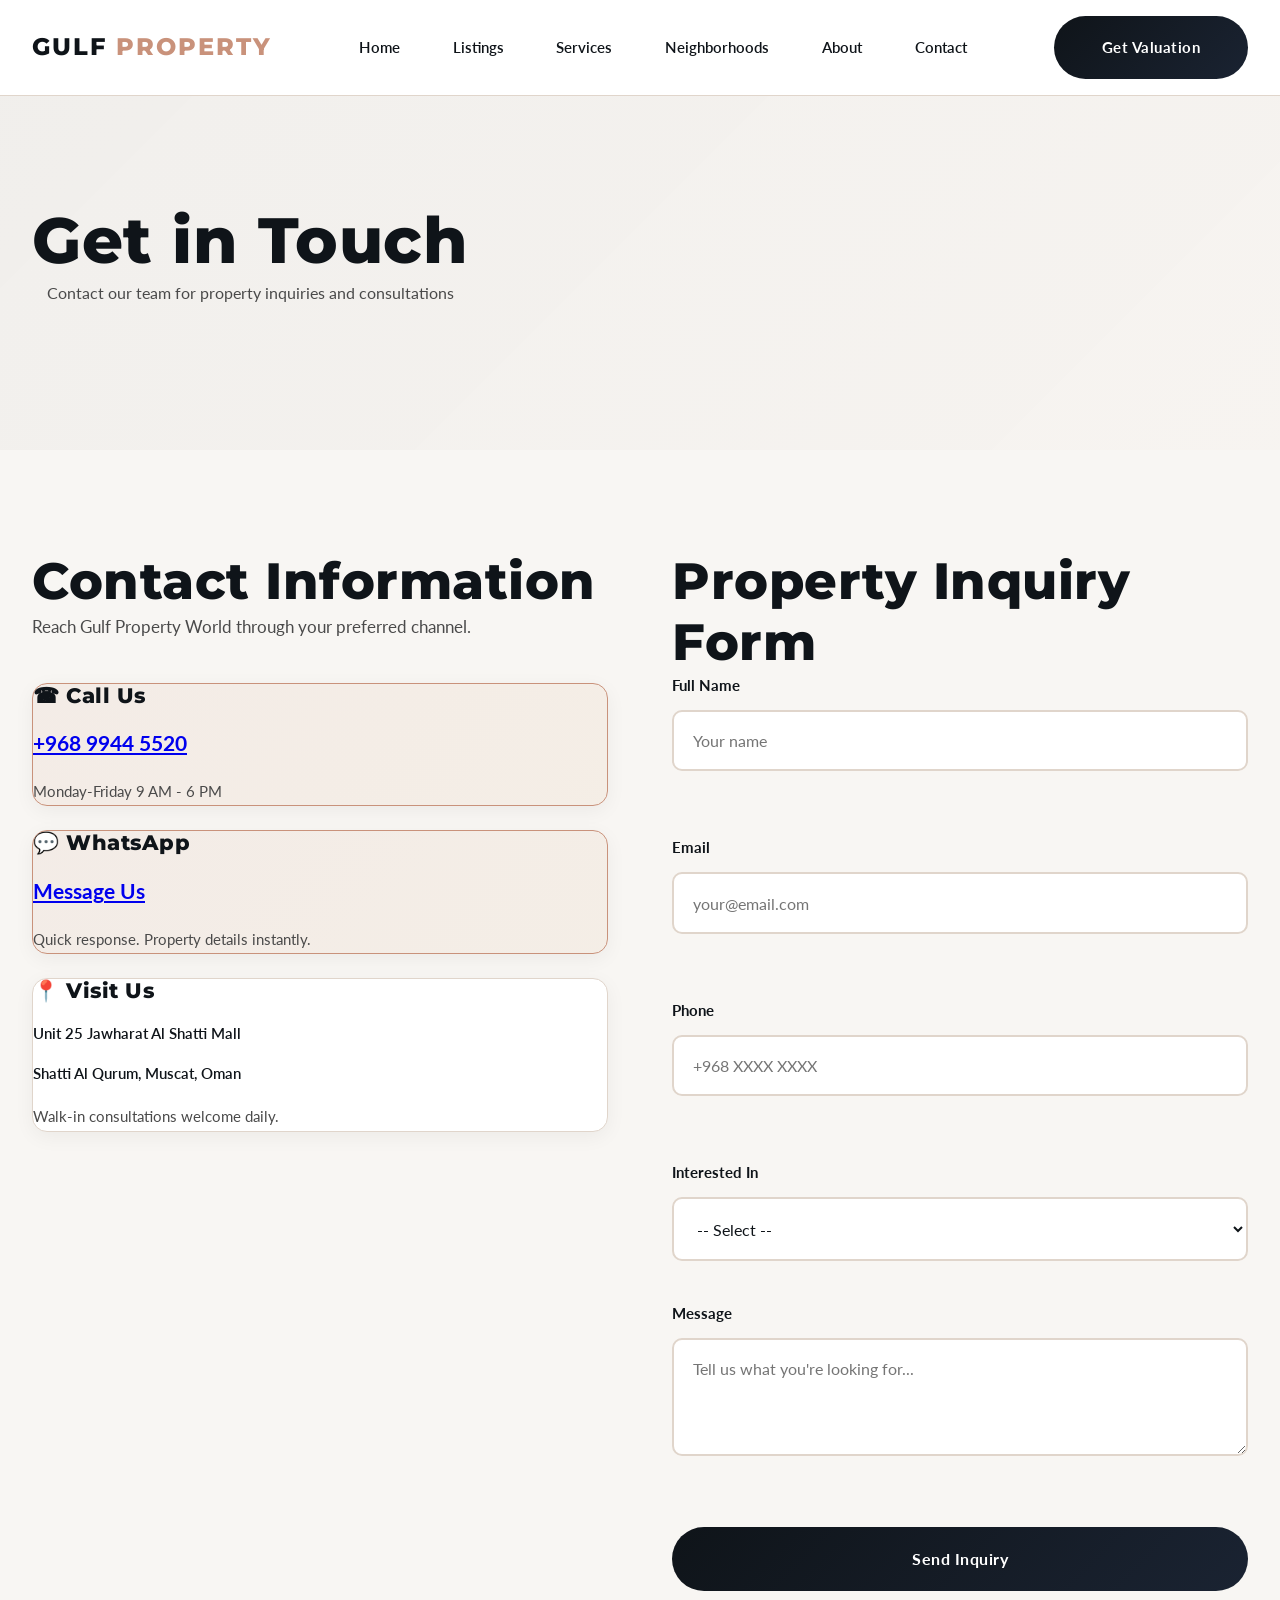
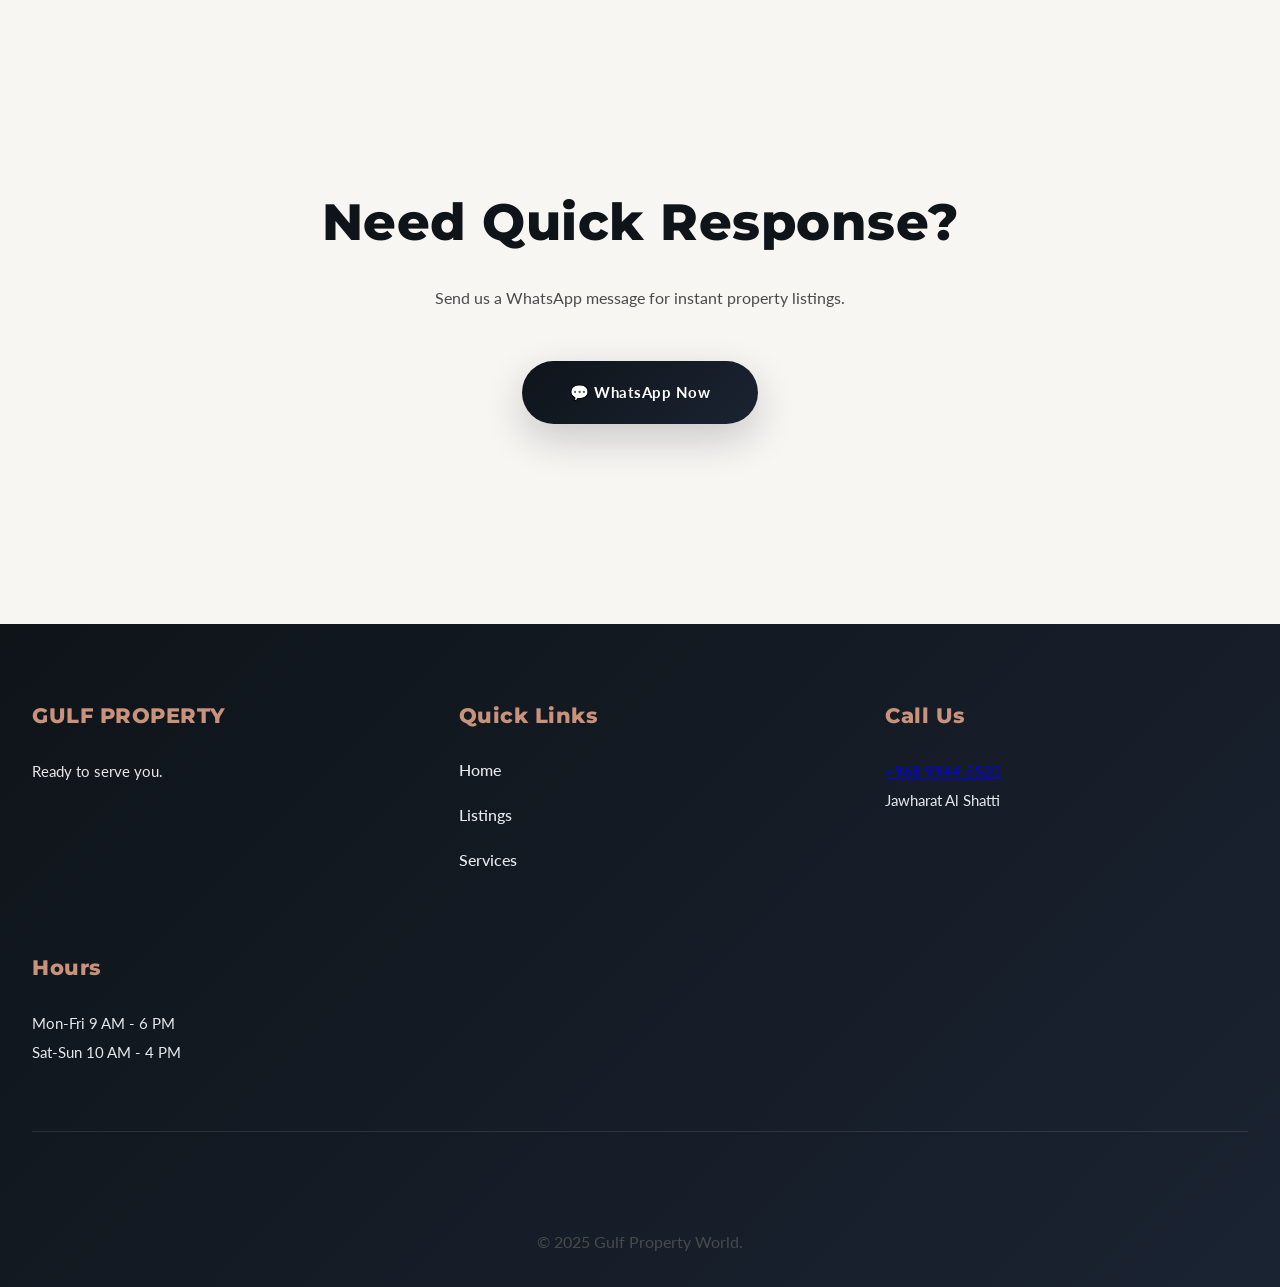
<file: contact.html>
<!DOCTYPE html><html lang="en"><head><meta charset="UTF-8"/><meta name="viewport" content="width=device-width, initial-scale=1.0"/><title>Contact | Gulf Property World</title><link rel="stylesheet" href="styles.css"/></head><body><div id="preloader"><div class="preloader-circle"></div><div class="preloader-text">GULF</div></div><nav><div class="nav-container"><a href="index.html" class="nav-logo">GULF <span>PROPERTY</span></a><ul class="nav-menu"><li><a href="index.html" class="nav-link">Home</a></li><li><a href="#" class="nav-link">Listings</a><div class="dropdown"><a href="listings.html">All</a><a href="listings.html?type=buy">For Sale</a><a href="listings.html?type=rent">Rentals</a></div></li><li><a href="services.html" class="nav-link">Services</a></li><li><a href="neighborhoods.html" class="nav-link">Neighborhoods</a></li><li><a href="about.html" class="nav-link">About</a></li><li><a href="contact.html" class="nav-link">Contact</a></li></ul><a href="contact.html" class="btn nav-cta">Get Valuation</a><button class="hamburger"><span></span><span></span><span></span></button></div></nav><section class="hero" style="min-height:50vh"><div class="hero-bg"></div><div style="position:relative; z-index:2; text-align:center"><h1>Get in Touch</h1><p>Contact our team for property inquiries and consultations</p></div></section><section class="section"><div class="grid-2"><div class="reveal-up"><h2>Contact Information</h2><p style="margin-bottom:2.5rem; font-size:1.08rem; color:var(--text-light)">Reach Gulf Property World through your preferred channel.</p><div class="card" style="margin-bottom:1.5rem; background:linear-gradient(135deg, rgba(201, 146, 123, 0.1) 0%, rgba(212, 165, 116, 0.1) 100%); border-color:var(--accent)"><h3 style="margin-bottom:1rem">☎ Call Us</h3><p style="font-size:1.3rem; color:var(--accent); font-weight:700; margin:1rem 0"><a href="tel:+96899445520">+968 9944 5520</a></p><p style="color:var(--text-light)">Monday-Friday 9 AM - 6 PM</p></div><div class="card" style="margin-bottom:1.5rem; background:linear-gradient(135deg, rgba(201, 146, 123, 0.1) 0%, rgba(212, 165, 116, 0.1) 100%); border-color:var(--accent)"><h3 style="margin-bottom:1rem">💬 WhatsApp</h3><p style="font-size:1.3rem; color:var(--accent); font-weight:700; margin:1rem 0"><a href="https://wa.me/96899445520" target="_blank">Message Us</a></p><p style="color:var(--text-light)">Quick response. Property details instantly.</p></div><div class="card"><h3 style="margin-bottom:1rem">📍 Visit Us</h3><p style="font-weight:600; margin-bottom:0.8rem; color:var(--text)">Unit 25 Jawharat Al Shatti Mall</p><p style="font-weight:600; margin-bottom:1rem; color:var(--text)">Shatti Al Qurum, Muscat, Oman</p><p style="color:var(--text-light)">Walk-in consultations welcome daily.</p></div></div><div class="reveal-up"><h2>Property Inquiry Form</h2><form id="contactForm"><div class="form-group"><label>Full Name</label><input type="text" id="f-name" placeholder="Your name" required/><div class="form-error" id="nameErr"></div></div><div class="form-group"><label>Email</label><input type="email" id="f-email" placeholder="your@email.com" required/><div class="form-error" id="emailErr"></div></div><div class="form-group"><label>Phone</label><input type="tel" id="f-phone" placeholder="+968 XXXX XXXX" required/><div class="form-error" id="phoneErr"></div></div><div class="form-group"><label>Interested In</label><select id="f-service"><option>-- Select --</option><option>Residential Villa</option><option>Apartment</option><option>Investment</option><option>Commercial</option><option>Rental</option></select></div><div class="form-group"><label>Message</label><textarea id="f-msg" placeholder="Tell us what you're looking for..." rows="4" required></textarea><div class="form-error" id="msgErr"></div></div><button type="submit" class="submit-btn" id="submitBtn"><span id="btnTxt">Send Inquiry</span><span id="btnLoad" style="display:none">✓ Sending...</span></button><div class="form-success" id="formSuccess" style="margin-top:2rem; display:none"><h3 style="color:var(--success); margin-bottom:1rem">✓ Thank You!</h3><p style="color:var(--text-light)">We've received your inquiry. Our team will contact you within 2 hours.</p></div></form></div></section><section class="section" style="background:var(--light-bg); text-align:center"><div class="reveal-up"><h2 style="margin-bottom:2rem">Need Quick Response?</h2><p style="margin-bottom:3rem; color:var(--text-light)">Send us a WhatsApp message for instant property listings.</p><a href="https://wa.me/96899445520?text=Hi%20Gulf%20Property%21" target="_blank" class="btn btn-primary">💬 WhatsApp Now</a></div></section><footer><div class="footer-content"><div class="footer-section"><h4>GULF PROPERTY</h4><p>Ready to serve you.</p></div><div class="footer-section"><h4>Quick Links</h4><ul class="footer-links"><li><a href="index.html">Home</a></li><li><a href="listings.html">Listings</a></li><li><a href="services.html">Services</a></li></ul></div><div class="footer-section"><h4>Call Us</h4><p><a href="tel:+96899445520">+968 9944 5520</a></p><p>Jawharat Al Shatti</p></div><div class="footer-section"><h4>Hours</h4><p>Mon-Fri 9 AM - 6 PM</p><p>Sat-Sun 10 AM - 4 PM</p></div></div><div class="footer-bottom"><p>© 2025 Gulf Property World.</p></div></footer><script src="script.js"></script></body></html>
</file>
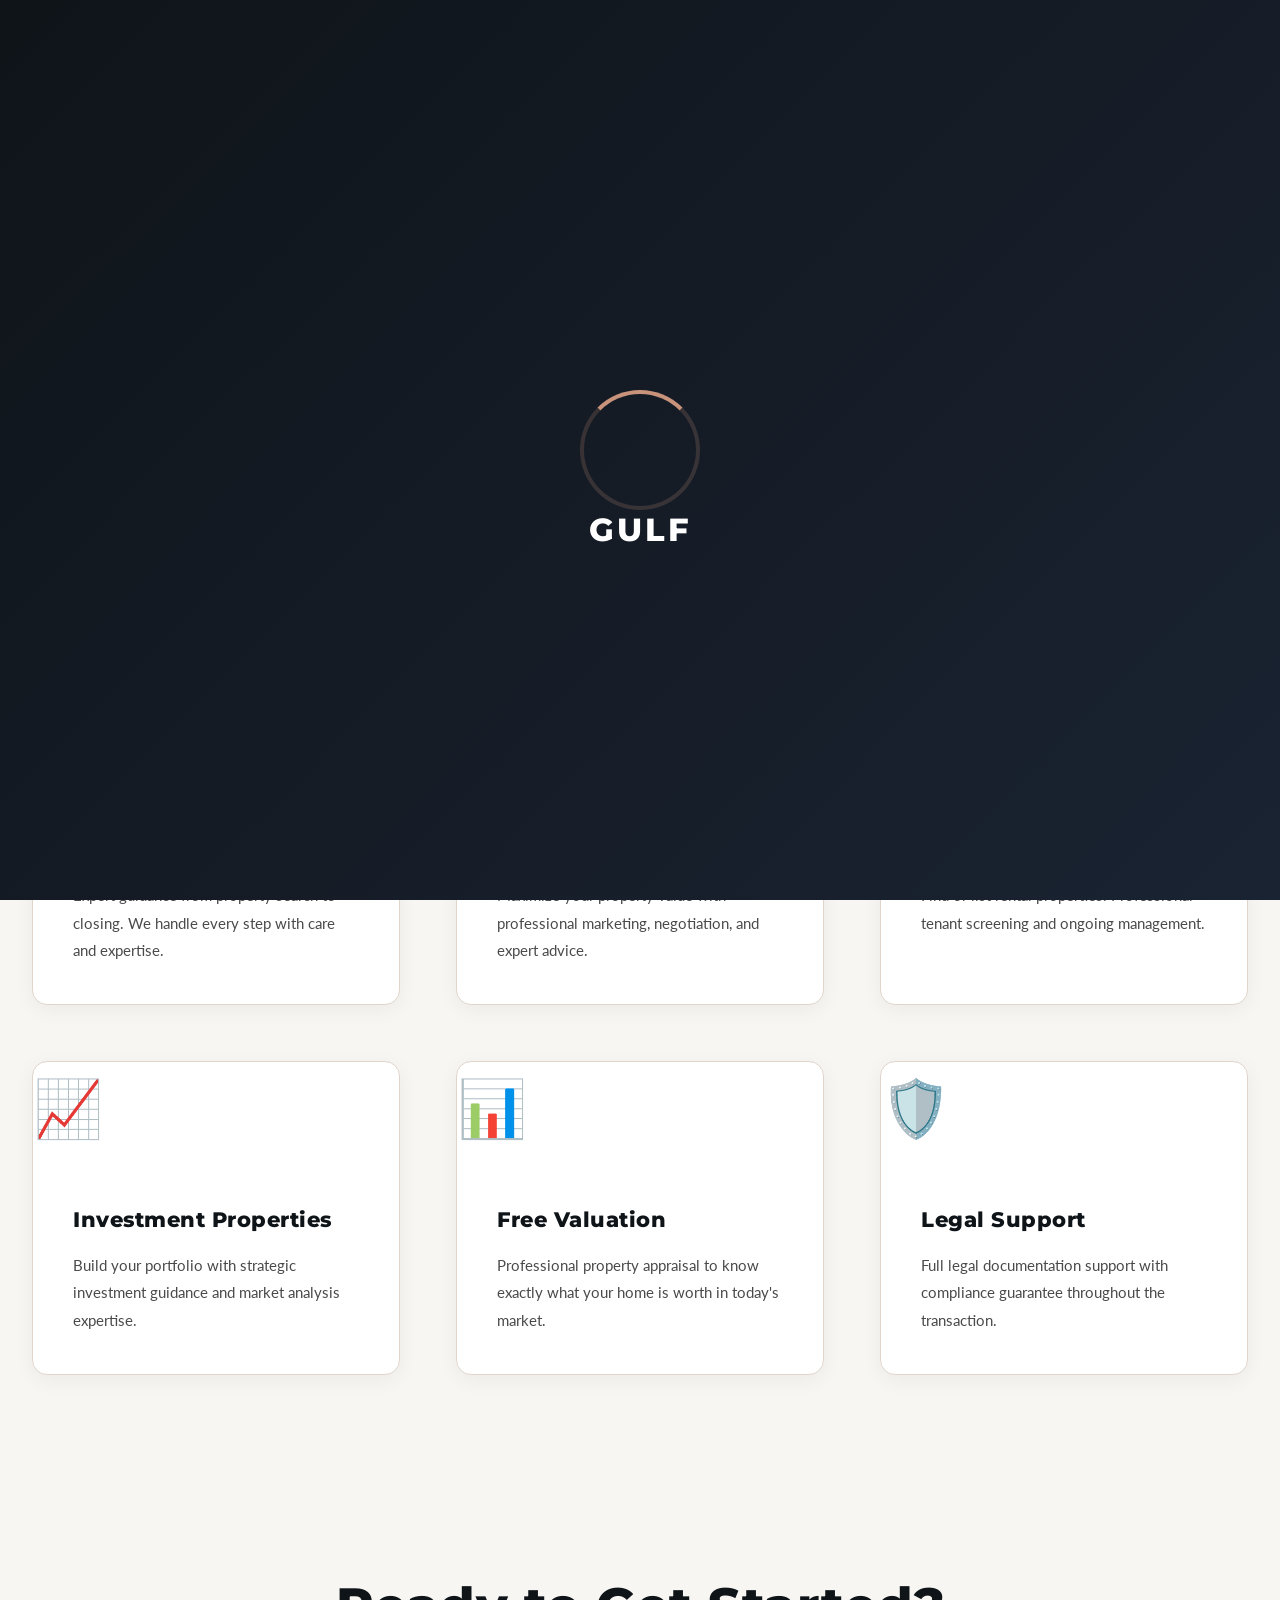
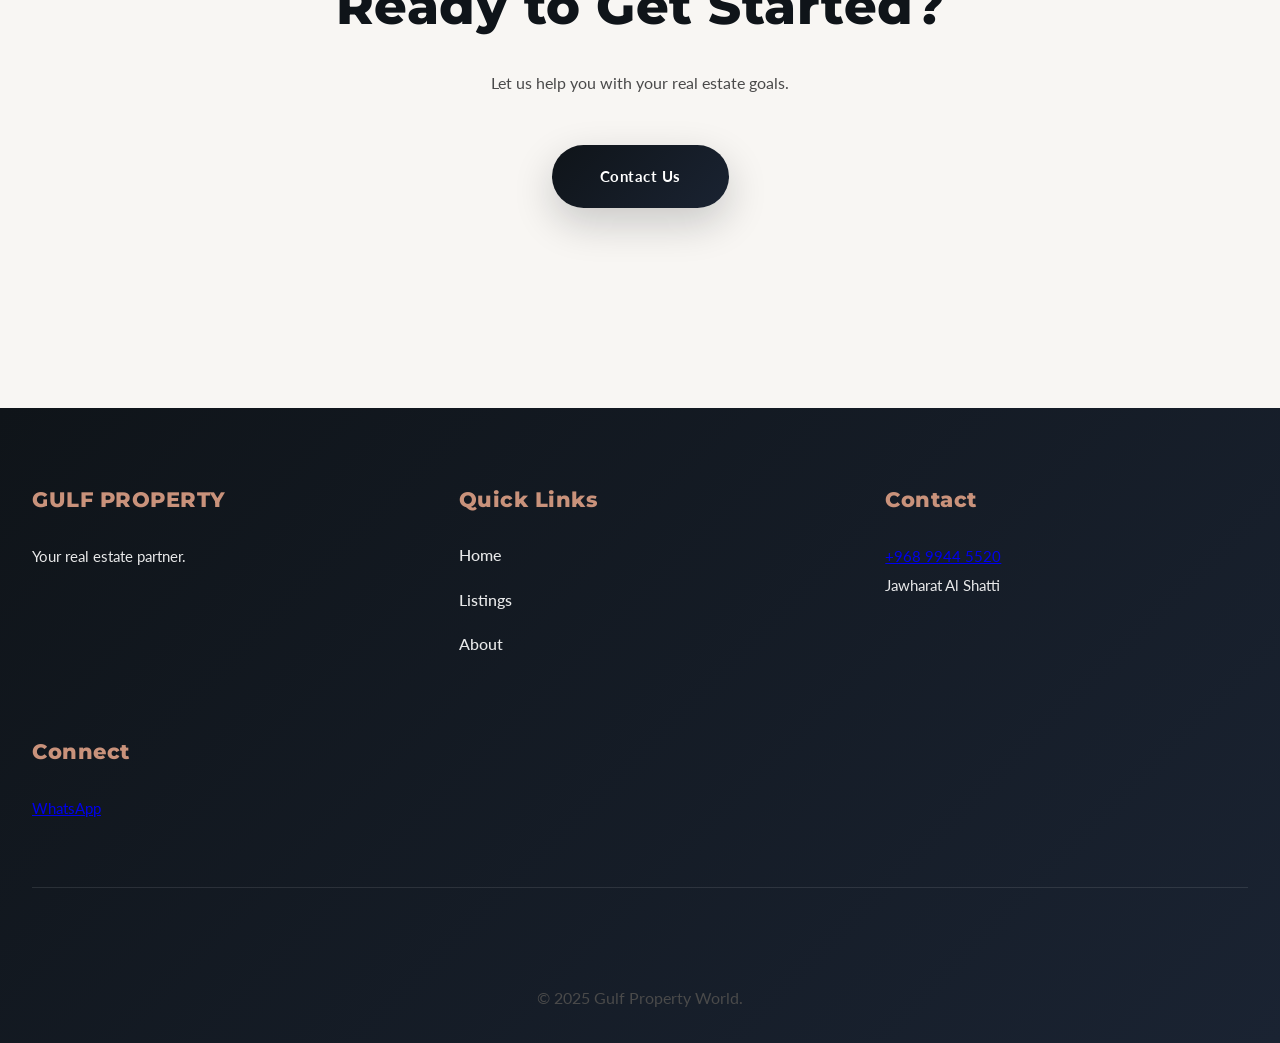
<file: services.html>
<!DOCTYPE html><html lang="en"><head><meta charset="UTF-8"/><meta name="viewport" content="width=device-width, initial-scale=1.0"/><title>Services | Gulf Property World</title><link rel="stylesheet" href="styles.css"/></head><body><div id="preloader"><div class="preloader-circle"></div><div class="preloader-text">GULF</div></div><nav><div class="nav-container"><a href="index.html" class="nav-logo">GULF <span>PROPERTY</span></a><ul class="nav-menu"><li><a href="index.html" class="nav-link">Home</a></li><li><a href="#" class="nav-link">Listings</a><div class="dropdown"><a href="listings.html">All Listings</a><a href="listings.html?type=buy">For Sale</a><a href="listings.html?type=rent">Rentals</a></div></li><li><a href="services.html" class="nav-link">Services</a></li><li><a href="neighborhoods.html" class="nav-link">Neighborhoods</a></li><li><a href="about.html" class="nav-link">About</a></li><li><a href="contact.html" class="nav-link">Contact</a></li></ul><a href="contact.html" class="btn nav-cta">Get Valuation</a><button class="hamburger"><span></span><span></span><span></span></button></div></nav><section class="hero" style="min-height:50vh"><div class="hero-bg"></div><div style="position:relative; z-index:2; text-align:center"><h1>Our Services</h1><p>Complete real estate solutions for all your needs</p></div></section><section class="section"><div class="section-header"><h2>What We <em>Offer.</em></h2></div><div class="grid-3"><div class="card"><span class="card-icon">🏠</span><div class="card-content"><h3>Buying a Home</h3><p>Expert guidance from property search to closing. We handle every step with care and expertise.</p></div></div><div class="card"><span class="card-icon">💰</span><div class="card-content"><h3>Selling Your Home</h3><p>Maximize your property value with professional marketing, negotiation, and expert advice.</p></div></div><div class="card"><span class="card-icon">🏢</span><div class="card-content"><h3>Rentals & Leasing</h3><p>Find or list rental properties. Professional tenant screening and ongoing management.</p></div></div><div class="card"><span class="card-icon">📈</span><div class="card-content"><h3>Investment Properties</h3><p>Build your portfolio with strategic investment guidance and market analysis expertise.</p></div></div><div class="card"><span class="card-icon">📊</span><div class="card-content"><h3>Free Valuation</h3><p>Professional property appraisal to know exactly what your home is worth in today's market.</p></div></div><div class="card"><span class="card-icon">🛡️</span><div class="card-content"><h3>Legal Support</h3><p>Full legal documentation support with compliance guarantee throughout the transaction.</p></div></div></div></section><section class="section" style="background:var(--light-bg); text-align:center"><div class="reveal-up"><h2 style="margin-bottom:2rem">Ready to Get Started?</h2><p style="margin-bottom:3rem; color:var(--text-light)">Let us help you with your real estate goals.</p><a href="contact.html" class="btn btn-primary">Contact Us</a></div></section><footer><div class="footer-content"><div class="footer-section"><h4>GULF PROPERTY</h4><p>Your real estate partner.</p></div><div class="footer-section"><h4>Quick Links</h4><ul class="footer-links"><li><a href="index.html">Home</a></li><li><a href="listings.html">Listings</a></li><li><a href="about.html">About</a></li></ul></div><div class="footer-section"><h4>Contact</h4><p><a href="tel:+96899445520">+968 9944 5520</a></p><p>Jawharat Al Shatti</p></div><div class="footer-section"><h4>Connect</h4><p><a href="https://wa.me/96899445520" target="_blank">WhatsApp</a></p></div></div><div class="footer-bottom"><p>© 2025 Gulf Property World.</p></div></footer><script src="script.js"></script></body></html>
</file>
<file: styles.css>
@import url('https://fonts.googleapis.com/css2?family=Montserrat:wght@500;600;700;800&family=Lato:wght@300;400;500;700&display=swap');

:root {
  --dark: #0f1419;
  --navy: #1a2332;
  --accent: #c9927b;
  --gold: #d4a574;
  --light-bg: #f8f6f3;
  --white: #ffffff;
  --text: #0f1419;
  --text-light: #4a4a4a;
  --border: #e0d5cb;
  --success: #27ae60;
}

* {
  margin: 0;
  padding: 0;
  box-sizing: border-box;
}

html {
  scroll-behavior: smooth;
}

body {
  font-family: 'Lato', sans-serif;
  color: var(--text);
  background: var(--light-bg);
  line-height: 1.6;
  overflow-x: hidden;
}

/* PRELOADER */
#preloader {
  position: fixed;
  top: 0;
  left: 0;
  width: 100%;
  height: 100%;
  background: linear-gradient(135deg, var(--dark) 0%, var(--navy) 100%);
  display: flex;
  align-items: center;
  justify-content: center;
  z-index: 9999;
  opacity: 1;
  transition: opacity 0.8s ease;
}

#preloader.done {
  opacity: 0;
  pointer-events: none;
}

.preloader-circle {
  width: 120px;
  height: 120px;
  border: 4px solid rgba(201, 146, 123, 0.2);
  border-top: 4px solid var(--accent);
  border-radius: 50%;
  animation: spin 2s linear infinite;
}

@keyframes spin {
  to { transform: rotate(360deg); }
}

.preloader-text {
  position: absolute;
  color: white;
  font-family: 'Montserrat', sans-serif;
  font-size: 2rem;
  font-weight: 800;
  letter-spacing: 3px;
  margin-top: 160px;
}

/* NAVIGATION */
nav {
  position: fixed;
  top: 0;
  width: 100%;
  z-index: 1000;
  background: rgba(255, 255, 255, 0.98);
  backdrop-filter: blur(15px);
  border-bottom: 1px solid var(--border);
  transition: all 0.3s ease;
  padding: 1rem 0;
}

nav.scrolled {
  box-shadow: 0 10px 40px rgba(0, 0, 0, 0.08);
}

.nav-container {
  max-width: 1400px;
  margin: 0 auto;
  padding: 0 2rem;
  display: flex;
  justify-content: space-between;
  align-items: center;
}

.nav-logo {
  font-family: 'Montserrat', sans-serif;
  font-size: 1.5rem;
  font-weight: 800;
  color: var(--dark);
  text-decoration: none;
  letter-spacing: 2px;
}

.nav-logo span {
  color: var(--accent);
}

.nav-menu {
  display: flex;
  list-style: none;
  gap: 0.5rem;
  align-items: center;
}

.nav-item {
  position: relative;
}

.nav-link {
  display: block;
  padding: 0.8rem 1.4rem;
  color: var(--text);
  text-decoration: none;
  font-weight: 600;
  font-size: 0.95rem;
  transition: color 0.3s;
  cursor: pointer;
  background: none;
  border: none;
  font-family: 'Lato', sans-serif;
}

.nav-link:hover {
  color: var(--accent);
}

.dropdown {
  position: absolute;
  top: 100%;
  left: 0;
  background: white;
  min-width: 350px;
  border: 1px solid var(--border);
  border-radius: 12px;
  box-shadow: 0 15px 50px rgba(0, 0, 0, 0.1);
  opacity: 0;
  visibility: hidden;
  transform: translateY(-10px);
  transition: all 0.3s ease;
  padding: 0.8rem 0;
  z-index: 2000;
  margin-top: 0.5rem;
}

.nav-item:hover .dropdown {
  opacity: 1;
  visibility: visible;
  transform: translateY(0);
}

.dropdown.open {
  opacity: 1;
  visibility: visible;
  transform: translateY(0);
}

.dropdown a {
  display: block;
  padding: 1rem 1.8rem;
  color: var(--text);
  text-decoration: none;
  font-size: 0.9rem;
  transition: all 0.3s;
  border-left: 3px solid transparent;
  font-weight: 500;
}

.dropdown a:hover {
  background: var(--light-bg);
  color: var(--accent);
  border-left-color: var(--accent);
}

.nav-cta {
  background: linear-gradient(135deg, var(--dark), var(--navy));
  color: white !important;
  padding: 1rem 2.2rem;
  border-radius: 50px;
  font-weight: 700;
  transition: all 0.3s;
  border: none;
  cursor: pointer;
  font-size: 0.95rem;
  font-family: 'Lato', sans-serif;
}

.nav-cta:hover {
  background: linear-gradient(135deg, var(--accent), var(--gold));
  transform: translateY(-3px);
  box-shadow: 0 12px 30px rgba(201, 146, 123, 0.3);
  color: white !important;
}

.hamburger {
  display: none;
  flex-direction: column;
  cursor: pointer;
  gap: 6px;
  background: none;
  border: none;
  z-index: 1001;
}

.hamburger span {
  width: 28px;
  height: 3px;
  background: var(--text);
  border-radius: 3px;
  transition: all 0.3s;
}

.hamburger.active span:nth-child(1) {
  transform: rotate(45deg) translate(12px, 12px);
}

.hamburger.active span:nth-child(2) {
  opacity: 0;
}

.hamburger.active span:nth-child(3) {
  transform: rotate(-45deg) translate(8px, -8px);
}

/* TYPOGRAPHY */
h1, h2, h3, h4 {
  font-family: 'Montserrat', sans-serif;
  color: var(--text);
  line-height: 1.2;
  letter-spacing: 0.5px;
  font-weight: 800;
}

h1 { font-size: clamp(2.5rem, 7vw, 4rem); }
h2 { font-size: clamp(2rem, 5vw, 3.2rem); }
h3 { font-size: 1.6rem; }
h4 { font-size: 1.2rem; }

p {
  color: var(--text-light);
  line-height: 1.8;
  font-size: 1rem;
}

em {
  color: var(--accent);
  font-style: italic;
}

/* REVEALS */
.reveal-up, .reveal-fade, .reveal-scale {
  opacity: 0;
  transition: all 0.8s cubic-bezier(0.16, 1, 0.3, 1);
}

.reveal-up { transform: translateY(50px); }
.reveal-scale { transform: scale(0.95); }

.reveal-up.visible, .reveal-fade.visible, .reveal-scale.visible {
  opacity: 1;
  transform: translateY(0) scale(1);
}

/* HERO */
.hero {
  position: relative;
  min-height: 100vh;
  display: flex;
  align-items: center;
  padding: 120px 2rem 60px;
  overflow: hidden;
  width: 100%;
}

.hero-bg {
  position: absolute;
  top: 0;
  left: 0;
  width: 100%;
  height: 100%;
  background: linear-gradient(135deg, rgba(15, 20, 25, 0.03) 0%, rgba(201, 146, 123, 0.02) 100%);
  z-index: 0;
  will-change: transform;
}

.hero-content {
  position: relative;
  z-index: 2;
  max-width: 1400px;
  width: 100%;
  margin: 0 auto;
  display: grid;
  grid-template-columns: 1fr 1fr;
  gap: 60px;
  align-items: center;
}

.hero-text h1 {
  margin-bottom: 1.5rem;
  line-height: 1.15;
}

.hero-text p {
  font-size: 1.15rem;
  margin-bottom: 2.5rem;
  max-width: 550px;
  line-height: 1.9;
  color: var(--text-light);
}

.hero-cta {
  display: flex;
  gap: 1.5rem;
  flex-wrap: wrap;
}

.btn {
  padding: 1.2rem 3rem;
  font-size: 0.95rem;
  font-weight: 700;
  border: none;
  border-radius: 50px;
  cursor: pointer;
  text-decoration: none;
  display: inline-block;
  transition: all 0.3s cubic-bezier(0.16, 1, 0.3, 1);
  font-family: 'Lato', sans-serif;
  letter-spacing: 0.5px;
}

.btn-primary {
  background: linear-gradient(135deg, var(--dark), var(--navy));
  color: white;
  box-shadow: 0 15px 40px rgba(15, 20, 25, 0.2);
}

.btn-primary:hover {
  transform: translateY(-5px);
  box-shadow: 0 25px 60px rgba(15, 20, 25, 0.3);
  background: linear-gradient(135deg, var(--accent), var(--gold));
}

.btn-secondary {
  background: transparent;
  color: var(--dark);
  border: 2.5px solid var(--dark);
  font-weight: 700;
}

.btn-secondary:hover {
  background: var(--dark);
  color: white;
  transform: translateY(-5px);
  box-shadow: 0 15px 40px rgba(15, 20, 25, 0.2);
}

.hero-image {
  width: 100%;
  height: 550px;
  border-radius: 20px;
  object-fit: cover;
  box-shadow: 0 40px 100px rgba(0, 0, 0, 0.15);
}

/* SECTION */
.section {
  padding: 100px 2rem;
  max-width: 1400px;
  margin: 0 auto;
  width: 100%;
}

.section-header {
  text-align: center;
  margin-bottom: 5rem;
}

.section-header h2 {
  margin-bottom: 1.2rem;
  color: var(--text);
}

.section-header h2 em {
  color: var(--accent);
}

.section-header p {
  font-size: 1.1rem;
  max-width: 700px;
  margin: 0 auto;
  color: var(--text-light);
}

/* GRID */
.grid-3 {
  display: grid;
  grid-template-columns: repeat(auto-fit, minmax(300px, 1fr));
  gap: 3.5rem;
}

.grid-2 {
  display: grid;
  grid-template-columns: repeat(auto-fit, minmax(400px, 1fr));
  gap: 4rem;
}

.grid-4 {
  display: grid;
  grid-template-columns: repeat(auto-fit, minmax(250px, 1fr));
  gap: 2.5rem;
}

/* CARDS */
.card {
  background: white;
  border-radius: 15px;
  border: 1px solid var(--border);
  transition: all 0.4s cubic-bezier(0.16, 1, 0.3, 1);
  box-shadow: 0 5px 20px rgba(0, 0, 0, 0.05);
  overflow: hidden;
}

.card-image {
  width: 100%;
  height: 250px;
  object-fit: cover;
  position: relative;
}

.card-badge {
  position: absolute;
  top: 15px;
  right: 15px;
  background: var(--accent);
  color: white;
  padding: 0.6rem 1.2rem;
  border-radius: 50px;
  font-size: 0.85rem;
  font-weight: 700;
  letter-spacing: 0.5px;
  z-index: 10;
}

.card-heart {
  position: absolute;
  top: 15px;
  left: 15px;
  width: 40px;
  height: 40px;
  background: white;
  border-radius: 50%;
  display: flex;
  align-items: center;
  justify-content: center;
  cursor: pointer;
  transition: all 0.3s;
  font-size: 1.5rem;
  z-index: 10;
}

.card-heart:hover {
  transform: scale(1.15);
  background: var(--accent);
}

.card-content {
  padding: 2.5rem;
}

.card:hover {
  transform: translateY(-15px);
  border-color: var(--accent);
  box-shadow: 0 30px 80px rgba(0, 0, 0, 0.1);
}

.card h3 {
  margin-bottom: 1.2rem;
  color: var(--text);
  font-size: 1.3rem;
}

.card p {
  font-size: 0.95rem;
  line-height: 1.8;
}

.card-icon {
  font-size: 3.5rem;
  display: block;
  margin-bottom: 1rem;
}

.property-price {
  font-size: 1.5rem;
  color: var(--accent);
  font-weight: 800;
  margin: 1.2rem 0;
  font-family: 'Montserrat', sans-serif;
}

.property-details {
  display: grid;
  grid-template-columns: 1fr 1fr;
  gap: 1rem;
  margin: 1.5rem 0;
  padding-top: 1.5rem;
  border-top: 1px solid var(--border);
}

.detail-item {
  font-size: 0.9rem;
  color: var(--text-light);
}

.detail-item strong {
  color: var(--text);
  font-weight: 700;
}

/* STAT BOXES */
.stat-box {
  text-align: center;
  padding: 2rem;
}

.stat-number {
  font-size: 3rem;
  color: var(--accent);
  font-weight: 800;
  font-family: 'Montserrat', sans-serif;
  margin-bottom: 0.5rem;
}

.stat-label {
  font-size: 1rem;
  color: var(--text-light);
  font-weight: 600;
}

/* TESTIMONIALS */
.testi-card {
  background: white;
  padding: 2.8rem;
  border-radius: 15px;
  border: 1px solid var(--border);
  position: relative;
  transition: all 0.4s ease;
  box-shadow: 0 5px 20px rgba(0, 0, 0, 0.05);
}

.testi-card:hover {
  transform: translateY(-10px);
  box-shadow: 0 25px 70px rgba(0, 0, 0, 0.1);
}

.testi-card::before {
  content: '"';
  position: absolute;
  top: 10px;
  left: 20px;
  font-size: 4rem;
  color: var(--accent);
  opacity: 0.2;
  font-family: 'Montserrat', sans-serif;
}

.rating {
  color: var(--accent);
  font-size: 1rem;
  margin-bottom: 1.2rem;
  font-weight: 700;
  letter-spacing: 0.5px;
}

.testi-text {
  font-size: 1.05rem;
  color: var(--text-light);
  margin-bottom: 2rem;
  line-height: 1.9;
  font-style: italic;
}

.testi-author-box {
  display: flex;
  align-items: center;
  gap: 1rem;
}

.testi-avatar {
  width: 50px;
  height: 50px;
  border-radius: 50%;
  object-fit: cover;
}

.testi-author {
  font-weight: 700;
  color: var(--text);
  font-size: 0.95rem;
}

.testi-title {
  font-size: 0.85rem;
  color: var(--text-light);
}

/* GALLERY */
.gallery-grid {
  display: grid;
  grid-template-columns: repeat(auto-fit, minmax(280px, 1fr));
  gap: 2.5rem;
}

.gallery-item {
  position: relative;
  overflow: hidden;
  border-radius: 15px;
  aspect-ratio: 3/4;
  cursor: pointer;
  box-shadow: 0 15px 40px rgba(0, 0, 0, 0.12);
}

.gallery-image {
  width: 100%;
  height: 100%;
  object-fit: cover;
  transition: transform 0.4s ease;
}

.gallery-item:hover .gallery-image {
  transform: scale(1.1);
}

/* FORMS */
.form-group {
  margin-bottom: 2.5rem;
}

.form-group label {
  display: block;
  margin-bottom: 0.8rem;
  font-weight: 700;
  color: var(--text);
  font-size: 0.95rem;
}

.form-group input,
.form-group textarea,
.form-group select {
  width: 100%;
  padding: 1.2rem;
  border: 2px solid var(--border);
  border-radius: 10px;
  font-family: 'Lato', sans-serif;
  font-size: 1rem;
  transition: all 0.3s ease;
  background: white;
  color: var(--text);
}

.form-group input:focus,
.form-group textarea:focus,
.form-group select:focus {
  outline: none;
  border-color: var(--accent);
  box-shadow: 0 0 0 4px rgba(201, 146, 123, 0.1);
}

.form-error {
  color: #d32f2f;
  font-size: 0.8rem;
  margin-top: 0.5rem;
  min-height: 1rem;
}

.submit-btn {
  width: 100%;
  padding: 1.4rem;
  background: linear-gradient(135deg, var(--dark), var(--navy));
  color: white;
  border: none;
  border-radius: 50px;
  font-weight: 700;
  font-size: 1rem;
  cursor: pointer;
  transition: all 0.3s ease;
  font-family: 'Lato', sans-serif;
  letter-spacing: 0.5px;
}

.submit-btn:hover {
  transform: translateY(-3px);
  box-shadow: 0 15px 40px rgba(15, 20, 25, 0.2);
}

/* FOOTER */
footer {
  background: linear-gradient(135deg, var(--dark) 0%, var(--navy) 100%);
  color: white;
  padding: 80px 2rem 30px;
  margin-top: 100px;
}

.footer-content {
  max-width: 1400px;
  margin: 0 auto;
  display: grid;
  grid-template-columns: repeat(auto-fit, minmax(260px, 1fr));
  gap: 4rem;
  margin-bottom: 4rem;
  border-bottom: 1px solid rgba(255, 255, 255, 0.1);
  padding-bottom: 4rem;
}

.footer-section h4 {
  color: var(--accent);
  margin-bottom: 1.8rem;
  font-family: 'Montserrat', sans-serif;
  font-size: 1.3rem;
  letter-spacing: 0.5px;
}

.footer-section p {
  color: rgba(255, 255, 255, 0.9);
  font-size: 0.95rem;
  line-height: 1.9;
}

.footer-links {
  list-style: none;
}

.footer-links li {
  margin-bottom: 1.2rem;
}

.footer-links a {
  color: rgba(255, 255, 255, 0.9);
  text-decoration: none;
  transition: color 0.3s ease;
  font-weight: 500;
}

.footer-links a:hover {
  color: var(--accent);
}

.footer-bottom {
  text-align: center;
  padding-top: 2rem;
  color: rgba(255, 255, 255, 0.7);
  font-size: 0.9rem;
}

/* RESPONSIVE */
@media (max-width: 1200px) {
  .hero-content {
    grid-template-columns: 1fr;
    gap: 50px;
  }
  .hero-image { height: 450px; }
  .grid-2 { grid-template-columns: 1fr; }
}

@media (max-width: 768px) {
  nav {
    padding: 1rem 1.5rem;
  }

  .nav-container {
    padding: 0;
  }

  .nav-logo {
    font-size: 1.2rem;
  }

  .nav-menu {
    position: fixed;
    top: 70px;
    left: 0;
    width: 100%;
    max-height: calc(100vh - 70px);
    background: white;
    flex-direction: column;
    gap: 0;
    padding: 1rem 0;
    transform: translateX(-100%);
    transition: transform 0.3s ease;
    display: none;
    overflow-y: auto;
    z-index: 999;
  }

  .nav-menu.open {
    display: flex;
    transform: translateX(0);
  }

  .nav-item {
    width: 100%;
    position: relative;
  }

  .nav-link {
    padding: 1.2rem 2rem;
    border-bottom: 1px solid var(--border);
    width: 100%;
    text-align: left;
  }

  .nav-link.has-dropdown::after {
    content: ' ▼';
    font-size: 0.7rem;
  }

  .nav-link.has-dropdown.open::after {
    content: ' ▲';
  }

  .dropdown {
    position: static;
    opacity: 0;
    visibility: hidden;
    transform: none;
    box-shadow: none;
    border: none;
    background: var(--light-bg);
    max-width: none;
    margin: 0;
    padding: 0;
    display: none;
    min-width: auto;
  }

  .dropdown.open {
    display: block;
    opacity: 1;
    visibility: visible;
  }

  .dropdown a {
    padding-left: 4rem;
    background: var(--light-bg);
    font-size: 0.9rem;
  }

  .hamburger {
    display: flex;
  }

  .nav-cta {
    display: none;
  }

  .section {
    padding: 60px 1.5rem;
  }

  h1 { font-size: 1.8rem; }
  h2 { font-size: 1.5rem; }

  .hero {
    min-height: auto;
    padding: 100px 1.5rem 40px;
  }

  .hero-image {
    height: 400px;
  }

  .hero-cta {
    flex-direction: column;
  }

  .btn {
    width: 100%;
    text-align: center;
  }

  .card-content {
    padding: 2rem;
  }

  .grid-3 {
    grid-template-columns: 1fr;
    gap: 2.5rem;
  }

  .gallery-grid {
    grid-template-columns: 1fr;
  }

  .footer-content {
    grid-template-columns: 1fr;
  }

  .property-details {
    grid-template-columns: 1fr;
  }
}

@media (max-width: 480px) {
  .nav-logo {
    font-size: 1rem;
  }

  .section {
    padding: 50px 1rem;
  }

  h1 { font-size: 1.4rem; }
  h2 { font-size: 1.2rem; }

  .hero-image {
    height: 300px;
  }

  .card-content {
    padding: 1.5rem;
  }

  .btn {
    padding: 1rem 2rem;
    font-size: 0.9rem;
  }

  .form-group label {
    font-size: 0.9rem;
  }

  .form-group input,
  .form-group textarea,
  .form-group select {
    padding: 1rem;
    font-size: 1rem;
  }

  .stat-number {
    font-size: 2rem;
  }
}
</file>
